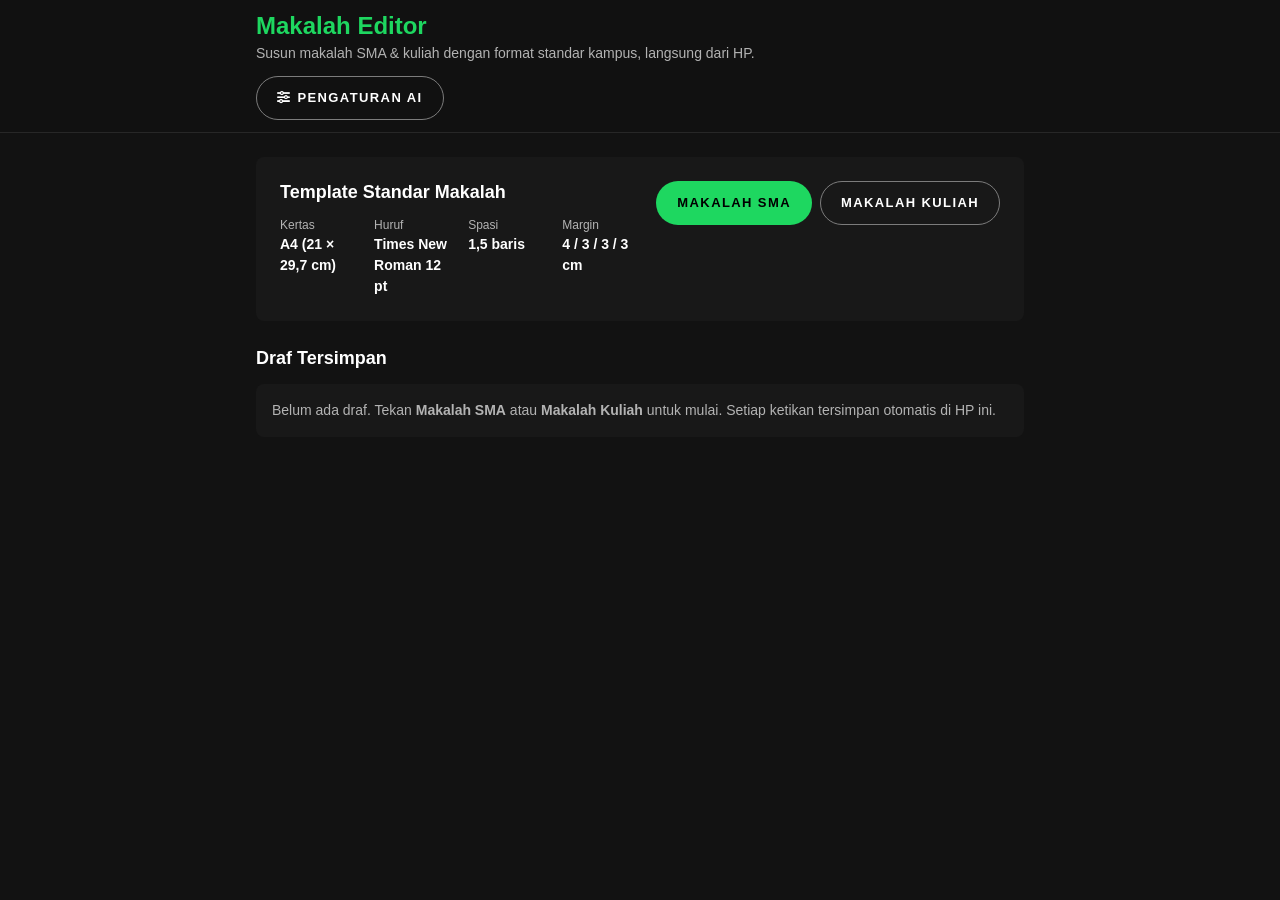
<file: index.html>
<!DOCTYPE html>
<html lang="id">
<head>
<meta charset="utf-8">
<meta name="viewport" content="width=device-width, initial-scale=1, viewport-fit=cover">
<meta name="theme-color" content="#f97316">
<link rel="icon" href="data:,">
<title>Makalah Editor</title>

<link rel="stylesheet" href="https://cdnjs.cloudflare.com/ajax/libs/font-awesome/6.5.2/css/all.min.css" crossorigin="anonymous" referrerpolicy="no-referrer">
<link rel="stylesheet" href="css/app.css">
<link rel="stylesheet" href="css/print.css">
</head>
<body>

<!-- ============================ DASHBOARD ============================ -->
<section id="viewDash">
  <header class="appbar">
    <div class="wrap wrap-dash appbar-inner">
      <p class="app-title">Makalah Editor</p>
      <p class="app-sub">Susun makalah SMA &amp; kuliah dengan format standar kampus, langsung dari HP.</p>
    </div>
  </header>

  <main class="wrap wrap-dash dash-main">
    <section class="card card-lg">
      <div class="specs-row">
        <div class="specs-text">
          <h2 class="card-title">Template Standar Makalah</h2>
          <dl class="specs-grid">
            <div><dt>Kertas</dt><dd>A4 (21 &times; 29,7 cm)</dd></div>
            <div><dt>Huruf</dt><dd>Times New Roman 12 pt</dd></div>
            <div><dt>Spasi</dt><dd>1,5 baris</dd></div>
            <div><dt>Margin</dt><dd>4 / 3 / 3 / 3 cm</dd></div>
          </dl>
        </div>
        <div class="specs-actions">
          <a href="#/d/new/sma" class="btn-primary shrink-0">Makalah SMA</a>
          <a href="#/d/new/kampus" class="btn-ghost shrink-0">Makalah Kuliah</a>
        </div>
      </div>
    </section>

    <section>
      <h2 class="section-head">
        <span>Draf Tersimpan</span>
        <span id="draftCount" class="section-count"></span>
      </h2>
      <ul id="draftList" class="draft-list"></ul>
      <p id="draftEmpty" class="is-hidden card empty-note">
        Belum ada draf. Tekan <strong>Makalah SMA</strong> atau <strong>Makalah Kuliah</strong> untuk mulai. Setiap ketikan tersimpan otomatis di HP ini.
      </p>
    </section>
  </main>
</section>

<!-- ============================== EDITOR ============================= -->
<section id="viewEditor" class="is-hidden">
  <header class="appbar">
    <div class="wrap wrap-editor editor-appbar-inner">
      <a href="#/" class="btn-ghost editor-back" title="Beranda"><i class="fa-solid fa-arrow-left" aria-hidden="true"></i><span class="btn-label"> Beranda</span></a>
      <div class="editor-meta">
        <p id="docTitle" class="editor-title"></p>
        <p id="saveStatus" class="editor-status" role="status" aria-live="polite"></p>
      </div>
      <div class="editor-actions">
        <button type="button" id="btnDocx" class="btn-ghost editor-print" title="Unduh DOCX"><i class="fa-solid fa-file-word" aria-hidden="true"></i><span class="btn-label"> DOCX</span></button>
        <button type="button" id="btnPrint" class="btn-primary editor-print" title="Unduh PDF"><i class="fa-solid fa-file-pdf" aria-hidden="true"></i><span class="btn-label"> PDF</span></button>
      </div>
      <label for="tplPick" class="sr-only">Template</label>
      <select id="tplPick" class="tpl-pick" title="Ganti template dokumen">
        <option value="sma">Template SMA</option>
        <option value="kampus">Template Kuliah</option>
      </select>
    </div>
  </header>

  <div id="tabs" class="tabbar">
    <div class="wrap wrap-editor tabbar-inner" role="tablist" aria-label="Tampilan editor">
      <button type="button" role="tab" id="tabForm" aria-selected="true" aria-controls="paneForm" class="tab">Form Input</button>
      <button type="button" role="tab" id="tabPaper" aria-selected="false" aria-controls="panePaper" class="tab">Pratinjau PDF</button>
    </div>
  </div>

  <main class="wrap wrap-editor editor-main">
    <div id="paneForm" role="tabpanel" aria-labelledby="tabForm" class="form-pane">
      <div id="checklist" class="card checklist"></div>
      <div id="form"></div>
      <p class="form-note">
        Draf disimpan di penyimpanan lokal browser ini. Menghapus data situs akan menghapus draf.
      </p>
    </div>

    <div id="panePaper" role="tabpanel" aria-labelledby="tabPaper" class="paper-pane is-offpane" aria-hidden="true">
      <div class="zoombar">
        <label for="zoom" class="zoom-label">Zoom</label>
        <input type="range" id="zoom" min="0.3" max="1.6" step="0.02" value="0.5">
        <button type="button" id="btnFit" class="btn-ghost btn-fit">Pas layar</button>
        <span id="paperStatus" class="paper-status" role="status" aria-live="polite"></span>
      </div>
      <div id="paperWrap" class="paper-bg">
        <div id="sheets" class="sheets"></div>
      </div>
    </div>
  </main>
</section>

<div id="toast" class="toast is-hidden" role="status" aria-live="polite"></div>

<script src="js/store.js"></script>
<script src="js/doc.js"></script>
<script src="js/pager.js"></script>
<script src="js/app.js"></script>
<script src="js/ai.js"></script>
</body>
</html>
</file>
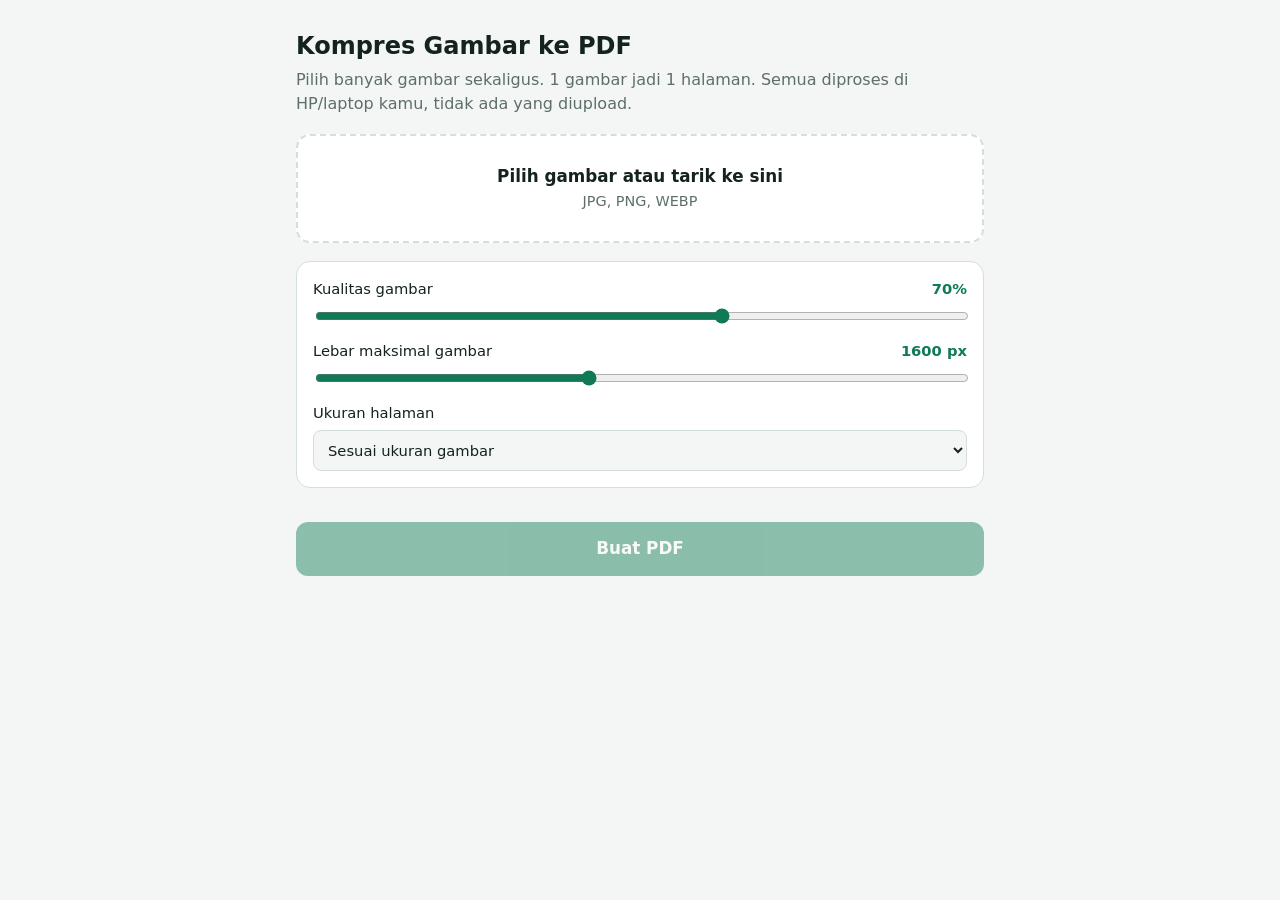
<file: imgtopdf.html>
<!DOCTYPE html>
<html lang="id">
<head>
<meta charset="UTF-8">
<meta name="viewport" content="width=device-width, initial-scale=1">
<title>Kompres Gambar ke PDF</title>
<style>
:root{--bg:#f3f6f4;--card:#fff;--ink:#14231c;--mute:#5d6f66;--line:#d5dfd9;--acc:#0f7a55;--acc-ink:#fff;--warn:#b3261e}
@media (prefers-color-scheme:dark){:root{--bg:#0f1714;--card:#17221d;--ink:#e6f0ea;--mute:#93a69b;--line:#2a3a32;--acc:#3ccf9a;--acc-ink:#04140d;--warn:#ff8a80}}
*{box-sizing:border-box}
body{margin:0;background:var(--bg);color:var(--ink);font:16px/1.5 system-ui,-apple-system,"Segoe UI",Roboto,sans-serif}
main{max-width:720px;margin:0 auto;padding:20px 16px 60px}
h1{font-size:1.5rem;margin:8px 0 4px}
p.sub{margin:0 0 18px;color:var(--mute)}
.drop{display:block;border:2px dashed var(--line);border-radius:14px;padding:28px 16px;text-align:center;background:var(--card);cursor:pointer}
.drop.over{border-color:var(--acc)}
.drop b{display:block;font-size:1.05rem}
.drop span{color:var(--mute);font-size:.9rem}
input[type=file]{display:none}
.opts{display:grid;gap:14px;margin:18px 0;background:var(--card);border:1px solid var(--line);border-radius:14px;padding:16px}
.opts label{display:grid;gap:6px;font-size:.92rem}
.row{display:flex;justify-content:space-between;gap:10px}
.row output{color:var(--acc);font-weight:600}
input[type=range]{width:100%;accent-color:var(--acc)}
select{padding:10px;border-radius:8px;border:1px solid var(--line);background:var(--bg);color:var(--ink);font:inherit}
#list{display:grid;gap:8px;margin:0;padding:0;list-style:none}
#list li{display:flex;align-items:center;gap:10px;background:var(--card);border:1px solid var(--line);border-radius:12px;padding:8px}
#list img{width:52px;height:52px;object-fit:cover;border-radius:8px;flex:none}
.meta{flex:1;min-width:0}
.meta div{white-space:nowrap;overflow:hidden;text-overflow:ellipsis;font-size:.92rem}
.meta small{color:var(--mute)}
.btns{display:flex;gap:4px}
button{font:inherit;cursor:pointer}
.ic{width:36px;height:36px;border-radius:8px;border:1px solid var(--line);background:var(--bg);color:var(--ink)}
.ic:disabled{opacity:.35;cursor:default}
.ic:focus-visible,button:focus-visible,select:focus-visible,.drop:focus-within{outline:3px solid var(--acc);outline-offset:2px}
.go{width:100%;margin-top:16px;padding:14px;border:0;border-radius:12px;background:var(--acc);color:var(--acc-ink);font-weight:700;font-size:1.05rem}
.go:disabled{opacity:.45;cursor:default}
.ghost{background:none;border:0;color:var(--mute);text-decoration:underline;padding:6px 0}
#msg{margin-top:14px;font-size:.95rem}
#msg.err{color:var(--warn)}
#msg a{color:var(--acc);font-weight:600}
.bar{height:6px;background:var(--line);border-radius:3px;overflow:hidden;margin-top:10px;display:none}
.bar i{display:block;height:100%;width:0;background:var(--acc);transition:width .15s}
</style>
</head>
<body>
<main>
  <h1>Kompres Gambar ke PDF</h1>
  <p class="sub">Pilih banyak gambar sekaligus. 1 gambar jadi 1 halaman. Semua diproses di HP/laptop kamu, tidak ada yang diupload.</p>

  <label class="drop" id="drop">
    <b>Pilih gambar atau tarik ke sini</b>
    <span>JPG, PNG, WEBP</span>
    <input type="file" id="file" accept="image/*" multiple>
  </label>

  <div class="opts">
    <label>
      <span class="row"><span>Kualitas gambar</span><output id="qo">70%</output></span>
      <input type="range" id="q" min="20" max="100" value="70">
    </label>
    <label>
      <span class="row"><span>Lebar maksimal gambar</span><output id="wo">1600 px</output></span>
      <input type="range" id="w" min="600" max="3000" step="100" value="1600">
    </label>
    <label>Ukuran halaman
      <select id="size">
        <option value="fit">Sesuai ukuran gambar</option>
        <option value="a4">A4 (gambar dipas di tengah)</option>
      </select>
    </label>
  </div>

  <ul id="list"></ul>
  <button class="ghost" id="clear" hidden>Hapus semua</button>

  <button class="go" id="go" disabled>Buat PDF</button>
  <div class="bar" id="bar"><i></i></div>
  <div id="msg" role="status"></div>
</main>

<script>
(function(){
  var files=[]; // {file,url,name}
  var $=function(i){return document.getElementById(i)};
  var list=$('list'),go=$('go'),msg=$('msg'),bar=$('bar');

  function fmt(b){return b>1048576?(b/1048576).toFixed(2)+' MB':Math.round(b/1024)+' KB'}

  $('q').oninput=function(){$('qo').textContent=this.value+'%'};
  $('w').oninput=function(){$('wo').textContent=this.value+' px'};

  function add(fl){
    for(var i=0;i<fl.length;i++){
      var f=fl[i];
      if(!/^image\//.test(f.type))continue;
      files.push({file:f,url:URL.createObjectURL(f)});
    }
    render();
  }
  $('file').onchange=function(){add(this.files);this.value=''};
  var drop=$('drop');
  ['dragover','dragenter'].forEach(function(e){drop.addEventListener(e,function(ev){ev.preventDefault();drop.classList.add('over')})});
  ['dragleave','drop'].forEach(function(e){drop.addEventListener(e,function(ev){ev.preventDefault();drop.classList.remove('over')})});
  drop.addEventListener('drop',function(ev){add(ev.dataTransfer.files)});

  function render(){
    list.innerHTML='';
    files.forEach(function(it,i){
      var li=document.createElement('li');
      li.innerHTML='<img alt=""><div class="meta"><div></div><small></small></div><div class="btns"></div>';
      li.querySelector('img').src=it.url;
      li.querySelector('.meta div').textContent=(i+1)+'. '+it.file.name;
      li.querySelector('small').textContent=fmt(it.file.size);
      var b=li.querySelector('.btns');
      [['↑','Naikkan',-1],['↓','Turunkan',1],['✕','Hapus',0]].forEach(function(x){
        var btn=document.createElement('button');
        btn.className='ic';btn.textContent=x[0];btn.title=x[1];btn.setAttribute('aria-label',x[1]+' '+it.file.name);
        if(x[2]===-1&&i===0)btn.disabled=true;
        if(x[2]===1&&i===files.length-1)btn.disabled=true;
        btn.onclick=function(){
          if(x[2]===0){URL.revokeObjectURL(it.url);files.splice(i,1)}
          else{var j=i+x[2],t=files[i];files[i]=files[j];files[j]=t}
          render();
        };
        b.appendChild(btn);
      });
      list.appendChild(li);
    });
    go.disabled=!files.length;
    go.textContent=files.length?'Buat PDF ('+files.length+' halaman)':'Buat PDF';
    $('clear').hidden=!files.length;
  }
  $('clear').onclick=function(){files.forEach(function(f){URL.revokeObjectURL(f.url)});files=[];render();msg.textContent=''};

  function loadImg(url){
    return new Promise(function(res,rej){
      var im=new Image();
      im.onload=function(){res(im)};
      im.onerror=function(){rej(new Error('Gagal membaca gambar'))};
      im.src=url;
    });
  }

  // gambar -> JPEG (putih di belakang untuk PNG transparan)
  function toJpeg(im,maxW,q){
    var w=im.naturalWidth,h=im.naturalHeight;
    if(w>maxW){h=Math.round(h*maxW/w);w=maxW}
    var c=document.createElement('canvas');c.width=w;c.height=h;
    var x=c.getContext('2d');
    x.fillStyle='#fff';x.fillRect(0,0,w,h);
    x.drawImage(im,0,0,w,h);
    return new Promise(function(res,rej){
      c.toBlob(function(b){
        if(!b)return rej(new Error('Gagal kompres gambar'));
        b.arrayBuffer().then(function(buf){res({data:new Uint8Array(buf),w:w,h:h})});
      },'image/jpeg',q);
    });
  }

  // Bangun PDF manual (JPEG disimpan langsung sebagai DCTDecode)
  function buildPdf(imgs,mode){
    var enc=new TextEncoder(),parts=[],offsets=[],pos=0;
    function push(d){var u=typeof d==='string'?enc.encode(d):d;parts.push(u);pos+=u.length}
    function obj(n,fn){offsets[n]=pos;push(n+' 0 obj\n');fn();push('\nendobj\n')}
    var n=imgs.length,total=2+n*3;
    push('%PDF-1.4\n%\xE2\xE3\xCF\xD3\n');
    obj(1,function(){push('<< /Type /Catalog /Pages 2 0 R >>')});
    var kids=[];for(var i=0;i<n;i++)kids.push((3+i*3)+' 0 R');
    obj(2,function(){push('<< /Type /Pages /Kids ['+kids.join(' ')+'] /Count '+n+' >>')});
    imgs.forEach(function(im,i){
      var p=3+i*3,c=p+1,x=p+2,pw,ph,dw,dh,ox,oy;
      if(mode==='a4'){
        pw=595.28;ph=841.89;var m=24,s=Math.min((pw-2*m)/im.w,(ph-2*m)/im.h);
        dw=im.w*s;dh=im.h*s;ox=(pw-dw)/2;oy=(ph-dh)/2;
      }else{
        pw=im.w*0.75;ph=im.h*0.75;dw=pw;dh=ph;ox=0;oy=0;
      }
      var cs='q '+dw.toFixed(2)+' 0 0 '+dh.toFixed(2)+' '+ox.toFixed(2)+' '+oy.toFixed(2)+' cm /Im Do Q';
      obj(p,function(){push('<< /Type /Page /Parent 2 0 R /MediaBox [0 0 '+pw.toFixed(2)+' '+ph.toFixed(2)+'] /Resources << /XObject << /Im '+x+' 0 R >> >> /Contents '+c+' 0 R >>')});
      obj(c,function(){push('<< /Length '+cs.length+' >>\nstream\n'+cs+'\nendstream')});
      obj(x,function(){
        push('<< /Type /XObject /Subtype /Image /Width '+im.w+' /Height '+im.h+' /ColorSpace /DeviceRGB /BitsPerComponent 8 /Filter /DCTDecode /Length '+im.data.length+' >>\nstream\n');
        push(im.data);push('\nendstream');
      });
    });
    var xr=pos,s='xref\n0 '+(total+1)+'\n0000000000 65535 f \n';
    for(var k=1;k<=total;k++)s+=('0000000000'+offsets[k]).slice(-10)+' 00000 n \n';
    push(s+'trailer\n<< /Size '+(total+1)+' /Root 1 0 R >>\nstartxref\n'+xr+'\n%%EOF');
    return new Blob(parts,{type:'application/pdf'});
  }

  go.onclick=async function(){
    if(!files.length)return;
    go.disabled=true;msg.className='';msg.textContent='Memproses...';
    bar.style.display='block';bar.firstElementChild.style.width='0';
    var q=$('q').value/100,maxW=+$('w').value,mode=$('size').value,imgs=[],orig=0;
    try{
      for(var i=0;i<files.length;i++){
        var im=await loadImg(files[i].url);
        imgs.push(await toJpeg(im,maxW,q));
        orig+=files[i].file.size;
        bar.firstElementChild.style.width=Math.round((i+1)/files.length*100)+'%';
        await new Promise(function(r){setTimeout(r,0)});
      }
      var blob=buildPdf(imgs,mode),url=URL.createObjectURL(blob);
      var name='gambar-'+new Date().toISOString().slice(0,10)+'.pdf';
      var a=document.createElement('a');a.href=url;a.download=name;
      msg.innerHTML='';
      msg.append('Selesai! Total gambar '+fmt(orig)+' → PDF '+fmt(blob.size)+'. ');
      a.textContent='Download '+name;msg.appendChild(a);
      a.click();
    }catch(e){
      msg.className='err';msg.textContent='Gagal: '+e.message+'. Coba turunkan lebar maksimal atau kurangi jumlah gambar.';
    }
    go.disabled=false;
    setTimeout(function(){bar.style.display='none'},600);
  };
})();
</script>
</body>
</html>
</file>
<file: css/app.css>
/* app.css: chrome aplikasi, gaya Spotify (DESIGN-spotify.md).
   Gelap imersif, aksen hijau #1ed760, tombol pill uppercase, kartu 8px.
   Kertas pratinjau tetap putih supaya akurat; print.css tidak disentuh. */

:root {
  --bg: #121212;
  --surface: #181818;
  --surface-2: #1f1f1f;
  --surface-3: #252525;
  --text: #ffffff;
  --text-muted: #b3b3b3;
  --text-faint: #7c7c7c;
  --border: #272727;
  --border-strong: #4d4d4d;

  --primary: #1ed760;
  --primary-strong: #1db954;
  --primary-soft: rgba(30, 215, 96, .14);
  --on-primary: #000000;

  --success: #1ed760;  --success-soft: rgba(30, 215, 96, .14);
  --warning: #ffa42b;  --warning-soft: rgba(255, 164, 43, .14);
  --danger: #f3727f;   --danger-soft: rgba(243, 114, 127, .14);
  --info: #539df5;     --info-soft: rgba(83, 157, 245, .14);

  --sp-1: 4px; --sp-2: 8px; --sp-3: 12px; --sp-4: 16px;
  --sp-5: 24px; --sp-6: 32px; --sp-7: 48px;

  --radius-sm: 6px; --radius-md: 8px; --radius-lg: 12px;
  --shadow-sm: none;
  --shadow-md: rgba(0, 0, 0, .3) 0 8px 8px;
  --shadow-lg: rgba(0, 0, 0, .5) 0 8px 24px;

  --glow-focus: 0 0 0 2px #ffffff;
  --glow-cta: none;
  --glow-cta-hover: none;

  --dur: 160ms;
  --ease: cubic-bezier(.3, .7, .4, 1);
  --font: "SpotifyMixUI", "Circular", "CircularSp-Arab", "Helvetica Neue", helvetica, arial, "Hiragino Sans", "Hiragino Kaku Gothic ProN", sans-serif;

  /* dipakai print.css & pratinjau */
  --paper: #ffffff;
  --desk: #0b0b0b;
  --appbar-h: 58px;
}

html { -webkit-text-size-adjust: 100%; -webkit-tap-highlight-color: transparent; color-scheme: dark; }
html, body { overflow-x: clip; }

/* border-box hanya untuk chrome aplikasi (BUKAN lembar kertas) */
#viewDash, #viewDash *, .appbar, .appbar *, .tabbar, .tabbar *,
.zoombar, .zoombar *, #form, #form *, #checklist, #checklist *,
.toast, input, textarea, select, button { box-sizing: border-box; }

a, button, summary, select, input, textarea, label { touch-action: manipulation; }

body {
  margin: 0;
  background: var(--bg);
  color: var(--text);
  font-family: var(--font);
  font-size: 15px;
  line-height: 1.5;
  -webkit-font-smoothing: antialiased;
}

.is-hidden { display: none !important; }

/* Pane tersembunyi tetap harus terukur untuk pagination */
.is-offpane { position: absolute !important; left: -20000px; top: 0; width: calc(100vw - 24px); max-width: 1152px; visibility: hidden; pointer-events: none; }

:focus-visible { outline: none; box-shadow: var(--glow-focus); }

/* ---------- layout ---------- */
.wrap { margin-inline: auto; }
.wrap-dash   { width: min(768px,  calc(100% - 32px - env(safe-area-inset-left, 0px) - env(safe-area-inset-right, 0px))); }
.wrap-editor { width: min(1152px, calc(100% - 24px - env(safe-area-inset-left, 0px) - env(safe-area-inset-right, 0px))); }

/* ---------- appbar ---------- */
.appbar {
  position: sticky; top: 0; z-index: 50;
  padding-top: env(safe-area-inset-top, 0px);
  background: rgba(18, 18, 18, .92);
  -webkit-backdrop-filter: blur(14px); backdrop-filter: blur(14px);
  border-bottom: 1px solid var(--border);
}
.appbar-inner { padding-block: var(--sp-3); }
.app-title { margin: 0; font-size: 24px; font-weight: 700; line-height: 1.2; color: var(--primary); }
.app-sub { margin: 2px 0 0; font-size: 14px; color: var(--text-muted); overflow-wrap: anywhere; }

/* ---------- dashboard ---------- */
.dash-main { display: flex; flex-direction: column; gap: var(--sp-5); padding-block: var(--sp-5) calc(var(--sp-7) + env(safe-area-inset-bottom, 0px)); }

.card { background: var(--surface); border-radius: var(--radius-md); box-shadow: var(--shadow-sm); }
.card-lg { padding: var(--sp-4); }
.card-title { margin: 0; font-size: 18px; font-weight: 700; line-height: 1.3; }

.specs-row { display: flex; flex-wrap: wrap; align-items: flex-start; justify-content: space-between; gap: var(--sp-4); }
.specs-text { min-width: 0; flex: 1 1 220px; }
.specs-grid { display: grid; grid-template-columns: repeat(2, minmax(0, 1fr)); gap: 8px var(--sp-4); margin: var(--sp-3) 0 0; font-size: 14px; }
.specs-grid dt { color: var(--text-muted); font-size: 12px; }
.specs-grid dd { margin: 0; font-weight: 700; }
@media (min-width: 640px) { .specs-grid { grid-template-columns: repeat(4, minmax(0, 1fr)); } .card-lg { padding: var(--sp-5); } }

.specs-actions { display: flex; flex-direction: column; gap: var(--sp-2); flex: none; width: 100%; }
.specs-actions > * { width: 100%; }
@media (min-width: 640px) { .specs-actions { flex-direction: row; width: auto; } .specs-actions > * { width: auto; } }

.section-head { display: flex; align-items: baseline; justify-content: space-between; gap: var(--sp-2); margin: 0 0 var(--sp-3); font-size: 18px; font-weight: 700; }
.section-count { font-size: 12px; font-weight: 400; color: var(--text-muted); }

.draft-list { list-style: none; margin: 0; padding: 0; display: flex; flex-direction: column; gap: var(--sp-2); }
.empty-note { margin: 0; padding: var(--sp-4); font-size: 14px; color: var(--text-muted); }

.draft { display: flex; align-items: center; gap: var(--sp-3); padding: var(--sp-3) var(--sp-4); transition: background var(--dur) var(--ease); }
.draft-main { min-width: 0; flex: 1 1 auto; text-decoration: none; color: inherit; }
.draft-main strong { display: block; font-size: 16px; font-weight: 700; overflow-wrap: anywhere; }
.draft-main span { display: block; font-size: 12px; color: var(--text-muted); margin-top: 2px; overflow-wrap: anywhere; }
@media (hover: hover) { .draft:hover { background: var(--surface-3); } }

.badge { display: inline-flex; align-items: center; padding: 2px 8px; border-radius: 999px; background: var(--primary-soft); color: var(--primary); font-size: 10.5px; font-weight: 700; vertical-align: middle; }

/* ---------- tombol: pill, uppercase, letter-spacing ---------- */
.btn-primary, .btn-ghost, .btn-danger, .btn-mini {
  display: inline-flex; align-items: center; justify-content: center; gap: 6px;
  min-height: 44px; padding: 10px 20px;
  border-radius: 9999px;
  font: inherit; font-size: 13px; font-weight: 700; line-height: 1.1;
  text-transform: uppercase; letter-spacing: 1.4px;
  text-decoration: none; white-space: nowrap; cursor: pointer;
  border: 1px solid transparent;
  transition: background var(--dur) var(--ease), transform var(--dur) var(--ease), border-color var(--dur) var(--ease);
}
.btn-primary:active, .btn-ghost:active, .btn-danger:active, .btn-mini:active { transform: scale(.96); }

.btn-primary { background: var(--primary); color: var(--on-primary); }
.btn-ghost   { background: transparent; color: var(--text); border-color: var(--text-faint); }
.btn-danger  { background: transparent; color: var(--danger); border-color: color-mix(in srgb, var(--danger) 50%, transparent); }
.btn-mini    { min-height: 44px; padding: 8px 16px; font-size: 12px; letter-spacing: 1px; background: var(--surface-2); color: var(--text); }
.btn-mini:disabled { opacity: .4; cursor: not-allowed; }
@media (hover: hover) {
  .btn-primary:hover { background: #3be477; transform: scale(1.03); }
  .btn-ghost:hover { border-color: var(--text); transform: scale(1.03); }
  .btn-danger:hover { background: var(--danger-soft); }
  .btn-mini:hover { background: var(--surface-3); }
}

/* tombol ikon bulat (naik / turun / hapus) */
.icon-btn { flex: none; width: 44px; min-width: 44px; padding: 0; border-radius: 50%; letter-spacing: 0; font-size: 16px; }

/* ---------- editor appbar ---------- */
.editor-appbar-inner { display: flex; align-items: center; flex-wrap: wrap; gap: var(--sp-2) var(--sp-3); padding-block: var(--sp-2); }
.editor-back  { order: 1; }
.editor-meta  { order: 2; min-width: 0; flex: 1 1 0; }
.editor-print { order: 3; }
.tpl-pick     { order: 4; flex: 1 1 100%; width: 100%; }
.editor-title { margin: 0; font-size: 15px; font-weight: 700; line-height: 1.2; white-space: nowrap; overflow: hidden; text-overflow: ellipsis; }
.editor-status { margin: 2px 0 0; font-size: 12px; color: var(--text-muted); white-space: nowrap; overflow: hidden; text-overflow: ellipsis; }

#viewEditor .appbar { position: static; }
@media (min-width: 641px) {
  #viewEditor .appbar { position: sticky; }
  .editor-appbar-inner { flex-wrap: nowrap; min-height: var(--appbar-h); }
  .tpl-pick { order: 3; flex: none; width: auto; }
  .editor-print { order: 4; }
}

/* ---------- tabbar ---------- */
.tabbar {
  position: sticky; top: 0; z-index: 40;
  padding-top: env(safe-area-inset-top, 0px);
  background: rgba(18, 18, 18, .94);
  -webkit-backdrop-filter: blur(14px); backdrop-filter: blur(14px);
  border-bottom: 1px solid var(--border);
}
@media (min-width: 641px) { .tabbar { top: var(--appbar-h); padding-top: 0; } }
.tabbar-inner { display: flex; gap: var(--sp-2); padding-block: var(--sp-2); }
.tab {
  flex: 1 1 0; min-height: 44px; padding: 0 var(--sp-4);
  border-radius: 9999px; border: 0; cursor: pointer;
  font: inherit; font-size: 13px; font-weight: 700; text-transform: uppercase; letter-spacing: 1.2px;
  background: var(--surface-2); color: var(--text-muted);
  transition: background var(--dur) var(--ease), color var(--dur) var(--ease);
}
@media (min-width: 641px) { .tab { flex: none; } }
@media (hover: hover) { .tab:hover { color: var(--text); background: var(--surface-3); } }
.tab[aria-selected="true"] { background: var(--primary); color: var(--on-primary); }

/* ---------- editor grid ---------- */
.editor-main { display: grid; gap: var(--sp-5); padding-block: var(--sp-4) calc(var(--sp-6) + env(safe-area-inset-bottom, 0px)); }
@media (min-width: 1024px) { .editor-main { grid-template-columns: minmax(22rem, 26rem) 1fr; align-items: start; } }

.form-pane { min-width: 0; display: flex; flex-direction: column; gap: var(--sp-3); }
#form { display: flex; flex-direction: column; gap: var(--sp-2); }
.form-note { margin: 0; padding: 0 var(--sp-1) var(--sp-2); font-size: 12px; color: var(--text-faint); }
.paper-pane { min-width: 0; }

/* ---------- accordion ---------- */
details.sec { background: var(--surface); border-radius: var(--radius-md); overflow: hidden; }
details.sec > summary {
  min-height: 56px; display: flex; align-items: center; gap: var(--sp-3);
  padding: var(--sp-2) var(--sp-4); cursor: pointer; list-style: none;
  font-size: 16px; font-weight: 700;
}
details.sec > summary::-webkit-details-marker { display: none; }
details.sec > summary::before {
  content: ""; width: 8px; height: 8px; flex: none;
  border-right: 2px solid var(--text-muted); border-bottom: 2px solid var(--text-muted);
  transform: rotate(-45deg); transition: transform var(--dur) var(--ease);
}
details.sec[open] > summary::before { transform: rotate(45deg); }
details.sec > summary:focus-visible { box-shadow: inset 0 0 0 2px #fff; }
details.sec > .sec-body { padding: var(--sp-3) var(--sp-4) var(--sp-4); border-top: 1px solid var(--border); }
details.sec .sec-meta { margin-left: auto; font-size: 11.5px; font-weight: 400; color: var(--text-faint); text-align: right; max-width: 45%; }

/* ---------- form (inilah perbaikan kolom: border-box + min-width:0) ---------- */
.field { margin-bottom: var(--sp-4); min-width: 0; }
.field > label, .field > .field-label { display: block; font-size: 13px; font-weight: 700; color: var(--text); margin-bottom: var(--sp-2); }
.field .hint { display: block; font-size: 12px; color: var(--text-muted); margin-top: var(--sp-1); }

input[type="text"], input[type="date"], input[type="password"], input[type="url"], textarea, select {
  display: block; width: 100%; max-width: 100%; min-width: 0; min-height: 46px;
  padding: 11px 16px;
  border: 0; border-radius: 500px;
  background: var(--surface-2); color: var(--text);
  box-shadow: inset 0 0 0 1px var(--border-strong);
  font: inherit; font-size: 16px; /* cegah auto-zoom iOS */
  -webkit-appearance: none; appearance: none;
  transition: box-shadow var(--dur) var(--ease), background var(--dur) var(--ease);
}
textarea { min-height: 96px; line-height: 1.55; resize: vertical; border-radius: var(--radius-md); }
select {
  padding-right: 40px;
  background-image: linear-gradient(45deg, transparent 50%, #b3b3b3 50%), linear-gradient(135deg, #b3b3b3 50%, transparent 50%);
  background-position: calc(100% - 20px) 50%, calc(100% - 15px) 50%;
  background-size: 5px 5px, 5px 5px; background-repeat: no-repeat;
}
input::placeholder, textarea::placeholder { color: var(--text-faint); }
input[type="text"]:focus-visible, input[type="date"]:focus-visible, input[type="password"]:focus-visible,
input[type="url"]:focus-visible, textarea:focus-visible, select:focus-visible {
  outline: none; background: var(--surface-3); box-shadow: inset 0 0 0 2px #ffffff;
}
input[type="file"] { width: 100%; max-width: 100%; min-height: 44px; padding: 6px 0; font-size: 13px; color: var(--text-muted); }
input[type="range"] { min-height: 44px; accent-color: var(--primary); }

.row-item { background: var(--surface-2); border-radius: var(--radius-md); padding: var(--sp-3); margin-bottom: var(--sp-2); min-width: 0; }
.row-head { display: flex; align-items: center; gap: 6px; margin-bottom: var(--sp-2); }
.row-head .row-no { font-size: 12px; font-weight: 700; color: var(--text-muted); font-variant-numeric: tabular-nums; margin-right: auto; }

.item-row { display: flex; gap: 6px; align-items: flex-start; margin-bottom: 6px; min-width: 0; }
.item-row input, .item-row textarea { flex: 1 1 auto; min-width: 0; width: auto; }
.row-item input, .row-item textarea { background: var(--surface); }

.check { display: flex; align-items: center; gap: var(--sp-3); min-height: 44px; }
.check input { width: 22px; height: 22px; accent-color: var(--primary); }

.tokens { display: flex; flex-wrap: wrap; gap: 6px; margin-top: 6px; }
.token {
  min-height: 40px; padding: 6px 14px; border: 0; border-radius: 9999px;
  background: var(--surface-3); color: var(--text-muted);
  font-size: 12px; font-family: ui-monospace, SFMono-Regular, Menlo, monospace; cursor: pointer;
}
@media (hover: hover) { .token:hover { background: var(--primary-soft); color: var(--primary); } }

.logo-preview { display: block; height: 72px; width: 72px; margin-bottom: var(--sp-2); border-radius: var(--radius-sm); background: var(--surface-3); object-fit: contain; padding: 4px; }
.logo-row { display: flex; align-items: center; gap: var(--sp-2); flex-wrap: wrap; }

/* ---------- checklist ---------- */
.checklist { padding: var(--sp-4); font-size: 14px; }
.checklist-title { margin: 0; font-weight: 700; }
.checklist ul { list-style: none; padding: 0; margin: var(--sp-2) 0 0; }
.checklist li + li { margin-top: var(--sp-1); }
.checklist button {
  text-align: left; width: 100%; min-height: 44px; display: flex; align-items: center; gap: var(--sp-3);
  background: none; border: 0; border-radius: var(--radius-sm); padding: var(--sp-1) 6px;
  font: inherit; font-size: 14px; color: var(--text); cursor: pointer;
}
@media (hover: hover) { .checklist button:hover { background: var(--surface-2); } }
.mark { width: 20px; height: 20px; flex: none; display: inline-flex; align-items: center; justify-content: center; border-radius: 50%; font-size: 11px; font-weight: 700; }
.mark.no  { background: var(--danger-soft);  color: var(--danger); }
.mark.yes { background: var(--primary); color: #000; }

/* ---------- pratinjau kertas ---------- */
.zoombar { display: flex; align-items: center; gap: var(--sp-3); margin-bottom: var(--sp-2); flex-wrap: wrap; }
.zoom-label { font-size: 12px; font-weight: 700; color: var(--text-muted); }
#zoom { flex: 1 1 8rem; width: auto; min-width: 0; min-height: 0; height: 28px; accent-color: var(--primary); }
.btn-fit { min-height: 40px; padding: 6px 16px; font-size: 12px; }
.paper-status { margin-left: auto; font-size: 12px; color: var(--text-muted); }
@media (max-width: 640px) { .paper-status { margin-left: 0; flex: 1 1 100%; } }

.paper-bg {
  background: var(--desk); border-radius: var(--radius-md); padding: var(--sp-3);
  overflow-x: auto; -webkit-overflow-scrolling: touch; overscroll-behavior-x: contain;
  touch-action: pan-x pan-y pinch-zoom;
}

/* ---------- toast ---------- */
.toast {
  position: fixed; left: var(--sp-3); right: var(--sp-3);
  bottom: calc(var(--sp-3) + env(safe-area-inset-bottom, 0px)); z-index: 60;
  margin-inline: auto; max-width: 24rem; padding: var(--sp-3) var(--sp-4);
  border-radius: 9999px; background: #ffffff; color: #000000;
  font-size: 14px; font-weight: 700; text-align: center; box-shadow: var(--shadow-lg);
}

.sr-only { position: absolute; width: 1px; height: 1px; padding: 0; margin: -1px; overflow: hidden; clip: rect(0, 0, 0, 0); white-space: nowrap; border: 0; }

@media (prefers-reduced-motion: reduce) {
  *, *::before, *::after { animation-duration: .001ms !important; animation-iteration-count: 1 !important; transition-duration: .001ms !important; scroll-behavior: auto !important; }
}

/* ============================================================
   Fitur AI: tombol pengaturan, dialog, pratinjau hasil.
   Memakai token yang sama dengan chrome lain (pill, radius 8px,
   tombol uppercase) supaya tidak terlihat seperti UI asing.
   ============================================================ */

/* Tombol pengaturan di dashboard */
.ai-settings-dash { align-self: flex-start; margin-top: var(--sp-3); }


/* Satu tombol AI utama di header editor. Tidak ada tombol AI per bagian. */
.ai-start-edit { order: 3; }
.ai-settings-edit { order: 5; }
.ai-project-prompt {
  min-height: 150px;
  border-radius: var(--radius-md) !important;
}
.ai-project-hint { margin-bottom: 0; }

/* ---------- overlay + bottom sheet ---------- */
.ai-overlay {
  position: fixed;
  inset: 0;
  z-index: 80;
  display: flex;
  align-items: flex-end;
  justify-content: center;
  background: rgba(0, 0, 0, .62);
  -webkit-backdrop-filter: blur(4px);
  backdrop-filter: blur(4px);
}

.ai-sheet {
  width: min(560px, 100%);
  max-height: 88dvh;
  display: flex;
  flex-direction: column;
  background: var(--surface);
  border-top: 1px solid var(--border);
  border-radius: var(--radius-lg) var(--radius-lg) 0 0;
  box-shadow: var(--shadow-lg);
  padding-bottom: env(safe-area-inset-bottom, 0px);
  animation: aiSheetIn var(--dur) var(--ease);
}
@keyframes aiSheetIn {
  from { opacity: 0; transform: translateY(24px); }
  to   { opacity: 1; transform: translateY(0); }
}

.ai-sheet-head {
  display: flex;
  align-items: center;
  gap: var(--sp-2);
  padding: var(--sp-3) var(--sp-4);
  border-bottom: 1px solid var(--border);
}
.ai-dialog-title {
  margin: 0;
  flex: 1 1 auto;
  min-width: 0;
  font-size: 15px;
  font-weight: 700;
  overflow: hidden;
  text-overflow: ellipsis;
  white-space: nowrap;
}
.ai-close { font-size: 18px; line-height: 1; }

.ai-sheet-body {
  padding: var(--sp-4);
  overflow-y: auto;
  -webkit-overflow-scrolling: touch;
  overscroll-behavior: contain;
}
.ai-sheet-body .field:last-child { margin-bottom: 0; }

.ai-sheet-foot {
  display: flex;
  flex-wrap: wrap;
  gap: var(--sp-2);
  padding: var(--sp-3) var(--sp-4) var(--sp-4);
  background: var(--surface-2);
  border-top: 1px solid var(--border);
}
.ai-sheet-foot > * { flex: 1 1 130px; }
.ai-sheet-foot > .btn-danger { flex: 0 1 auto; }

/* ---------- isi form pengaturan ---------- */
.ai-keyrow { display: flex; gap: var(--sp-2); align-items: stretch; min-width: 0; }
.ai-keyrow input { flex: 1 1 auto; min-width: 0; }
.ai-keyrow .btn-mini { flex: none; }

/* ---------- pratinjau hasil ---------- */
.ai-status { margin: 0; font-size: 14px; color: var(--text-muted); }
.ai-status-err { color: var(--danger); }

.ai-view { padding-bottom: var(--sp-3); margin-bottom: var(--sp-3); border-bottom: 1px solid var(--border); }
.ai-view:last-child { border-bottom: 0; margin-bottom: 0; padding-bottom: 0; }
.ai-view-label { margin: 0 0 var(--sp-1); font-size: 11px; font-weight: 700; text-transform: uppercase; letter-spacing: 1px; color: var(--primary); }
.ai-view-val {
  margin: 0 0 var(--sp-2);
  font-size: 14px;
  line-height: 1.6;
  white-space: pre-wrap;
  overflow-wrap: anywhere;
  max-height: 220px;
  overflow-y: auto;
}
.ai-view-val:last-child { margin-bottom: 0; }
.ai-view-empty { color: var(--text-faint); font-style: italic; }

/* Layar lebar: dialog jadi modal tengah, bukan bottom sheet. */
@media (min-width: 620px) {
  .ai-overlay { align-items: center; padding: var(--sp-3); }
  .ai-sheet { border-radius: var(--radius-lg); border: 1px solid var(--border); }
}

/* HP kecil: tombol dialog jadi satu kolom supaya tidak sempit. */
@media (max-width: 420px) {
  .ai-sheet-foot > * { flex: 1 1 100%; }
  .ai-sheet-foot > .btn-danger { flex: 1 1 100%; }
}

@media print {
  .ai-overlay, .ai-sec-btn, .ai-settings-dash, .ai-settings-edit { display: none !important; }
}

/* Jarak form */
.row-item { display: flex; flex-direction: column; gap: 4px; }
.row-item > .row-head { margin-bottom: 2px; }
.row-item input, .row-item textarea { margin: 0; }
.field { margin-bottom: 12px; }
.field > label, .field > .field-label { margin-bottom: 4px; }
#form { gap: 6px; }
.form-pane { gap: 8px; }


/* ========== FIX toolbar HP (tidak dempet) + logo picker ========== */
.editor-appbar-inner {
  display: grid !important;
  grid-template-columns: auto 1fr auto;
  grid-template-areas:
    "back meta gear"
    "actions actions actions"
    "tpl tpl tpl";
  gap: 8px;
  align-items: center;
  padding: 10px 0;
}
.editor-back { grid-area: back; width: 44px; min-width: 44px; height: 44px; padding: 0; border-radius: 50%; }
.editor-back .btn-label { display: none; }
.editor-meta { grid-area: meta; min-width: 0; }
.editor-meta .editor-title { display: none; } /* hemat ruang di HP; status tetap */
.ai-settings-edit {
  grid-area: gear;
  width: 44px !important; min-width: 44px !important; height: 44px !important;
  padding: 0 !important; border-radius: 50% !important;
  justify-self: end;
}
.editor-actions {
  grid-area: actions;
  display: grid !important;
  grid-template-columns: 1fr 1fr 1fr;
  gap: 8px;
  width: 100%;
  flex: none !important;
}
.editor-actions > * {
  flex: none !important;
  width: 100% !important;
  min-width: 0 !important;
  min-height: 44px;
  padding: 10px 8px !important;
  font-size: 12px !important;
  letter-spacing: 0.6px !important;
  justify-content: center;
}
.editor-actions .btn-label { display: inline; }
.tpl-pick {
  grid-area: tpl;
  width: 100% !important;
  flex: none !important;
  min-height: 44px;
}
.ai-start-edit { order: unset !important; }

@media (min-width: 720px) {
  .editor-appbar-inner {
    display: flex !important;
    flex-wrap: nowrap;
    gap: 10px;
  }
  .editor-back { width: auto; min-width: auto; height: auto; padding: 10px 16px; border-radius: 9999px; }
  .editor-back .btn-label { display: inline; }
  .editor-meta .editor-title { display: block; }
  .editor-actions {
    display: flex !important;
    width: auto;
    grid-template-columns: none;
  }
  .editor-actions > * { width: auto !important; padding: 10px 16px !important; }
  .tpl-pick { width: auto !important; min-width: 11rem; }
  .ai-settings-edit { justify-self: auto; }
}

/* Logo upload terlihat jelas */
.logo-box {
  display: flex;
  flex-direction: column;
  gap: 10px;
  padding: 12px;
  background: var(--surface-2);
  border-radius: var(--radius-md);
}
.logo-preview {
  display: block !important;
  width: 96px;
  height: 96px;
  object-fit: contain;
  background: #fff;
  border-radius: 8px;
  padding: 6px;
  margin: 0;
}
.logo-preview.is-empty { opacity: 0.85; }
.logo-row {
  display: flex;
  flex-wrap: wrap;
  gap: 8px;
  align-items: center;
}
.logo-pick {
  flex: 1 1 auto;
  min-height: 44px;
}
.file-input.sr-only {
  position: absolute !important;
  width: 1px !important;
  height: 1px !important;
  padding: 0 !important;
  margin: -1px !important;
  overflow: hidden !important;
  clip: rect(0,0,0,0) !important;
  border: 0 !important;
}
</file>
<file: css/print.css>
/* print.css: mesin dokumen. Semua satuan dalam cm supaya identik di layar & di cetak. */

:root {
  --m-top: 3cm;
  --m-right: 3cm;
  --m-bottom: 3cm;
  --m-left: 4cm;
  --doc-font: "Times New Roman", Times, "Liberation Serif", serif;
}

@page { size: A4; margin: 0; }

.sheets { transform-origin: 0 0; }

.sheet {
  position: relative;
  box-sizing: border-box;
  width: 21cm;
  height: 29.7cm;
  padding: var(--m-top) var(--m-right) var(--m-bottom) var(--m-left);
  margin: 0 0 14px;
  background: var(--paper);
  overflow: hidden;
  box-shadow: 0 1px 3px rgba(0, 0, 0, .28);
}

.pg-body {
  height: 23.7cm;
  overflow: hidden;
  font-family: var(--doc-font);
  font-size: 12pt;
  line-height: 1.5;
  color: #000;
}
.pg-body > :first-child { margin-top: 0; }

.sheets.building { position: fixed; top: 0; left: -20000px; visibility: hidden; }

.para { margin: 0; text-indent: 1.2cm; text-align: justify; }
.no-indent { text-indent: 0; }
.h-bab { margin: 0; font-weight: 700; text-align: center; text-transform: uppercase; }
.h-bab .line { display: block; }
.h-bab.bab-new { margin-top: 12pt; }
.h-sub { margin: 12pt 0 6pt; font-weight: 700; text-align: left; }
.li { margin: 0; margin-left: 1.5cm; text-indent: -1.5cm; text-align: justify; }
.ref { margin: 0 0 6pt 1.5cm; text-indent: -1.5cm; text-align: justify; }
.empty-slot { margin: 0; color: #666; font-style: italic; }

/* ---------- cover ---------- */
.cover .pg-body {
  display: flex;
  flex-direction: column;
  text-align: center;
}
.cover .pg-body > p {
  margin: 0;
  padding: 0;
  text-indent: 0;
  text-align: center;
}
.cover .c-jenis {
  margin: 0 0 10pt !important;
  font-size: 12pt;
  font-weight: 700;
  text-transform: uppercase;
  letter-spacing: .04em;
}
.cover .c-judul {
  margin: 0 !important;
  font-size: 16pt;
  line-height: 1.35;
  font-weight: 700;
  text-transform: uppercase;
}
.cover .c-sub {
  margin-top: 3pt !important;
  font-style: italic;
}
.cover .c-siswa {
  margin-top: 2pt !important;
  font-weight: 700;
  line-height: 1.25;
}
.cover .c-member-compact {
  font-size: 11pt;
  margin-top: 1pt !important;
}
.cover .c-anggota {
  margin-top: 1pt !important;
  line-height: 1.25;
}
.cover .c-kampus {
  margin-top: 2pt !important;
  font-weight: 700;
}
.cover .campus-dosen-label { margin-top: 3pt !important; }
.cover .campus-dosen { font-weight: 700; }
.cover .campus-oleh { margin-top: 0 !important; font-weight: 700; }
.cover .campus-date { font-weight: 700; }

/* SMA: kelas → sekolah → kota → tahun ajaran menempel di dasar halaman. */
.cover.sma .sma-bottom-start {
  margin-top: auto !important;
  padding-top: 12pt;
}
.cover.sma .cover-tahun {
  margin-top: 2pt !important;
  font-weight: 700;
  text-transform: uppercase;
  letter-spacing: .04em;
}

/* Kuliah: identitas (prodi/fakultas/institusi/kota) menempel di dasar halaman. */
.cover.kampus .campus-bottom-start {
  margin-top: auto !important;
  padding-top: 12pt;
}
.cover.kampus .campus-gap-1 { height: 28pt; }
.cover.kampus .logo { margin: 46pt 0 42pt; }
.cover.kampus .campus-bottom-gap { height: 48pt; }
.cover.kampus .campus-members-4,
.cover.kampus .campus-members-5,
.cover.kampus .campus-members-6,
.cover.kampus .campus-members-7,
.cover.kampus .campus-members-8 { height: 28pt; }

.cover .logo { width: 100%; }
/* SMA: jarak ~30px antara logo dan teks atas/bawah */
.cover.sma .logo {
  margin: 30px 0 30px !important;
}
.cover .logo img {
  display: block;
  margin: 0 auto;
  width: 4.8cm;
  height: 4.8cm;
  object-fit: contain;
}
.cover .logo-sma img { width: 4.8cm; height: 4.8cm; }
.cover .logo-sma.logo-count-5 img,
.cover .logo-sma.logo-count-6 img { width: 4.2cm; height: 4.2cm; }
.cover .logo-sma.logo-count-7 img { width: 3.6cm; height: 3.6cm; }
.cover .logo-kampus img { width: 3.8cm; height: 3.8cm; }

.cover .logo .logo-ph {
  margin: 0 auto;
  width: 4.8cm;
  height: 4.8cm;
  border: 1px dashed #999;
  display: flex;
  align-items: center;
  justify-content: center;
  white-space: pre-line;
  text-align: center;
  font-size: 8pt;
  color: #666;
  letter-spacing: .02em;
}
.cover.kampus .logo .logo-ph {
  width: 3.8cm;
  height: 3.8cm;
}

.cover .gap-1 { height: 7pt; }
.cover .gap-2 { height: 6pt; }
.cover .gap-3 { height: 10pt; }

.cover-arab { font-size: 14pt; line-height: 1.6; margin: 0 0 6pt; }
.sign { text-align: right; text-indent: 0; margin: 0; }
.sign-space { height: 48pt; }
.sign-name { text-decoration: underline; }

/* ---------- daftar isi ---------- */
.toc-item {
  display: flex;
  align-items: baseline;
  gap: 0;
  margin: 0;
  text-indent: 0;
  text-align: left;
}
.toc-item .toc-label {
  flex: 0 1 auto;
  min-width: 0;
  max-width: calc(100% - 1.6cm);
  overflow-wrap: anywhere;
  line-height: 1.5;
  padding-right: 0.15cm;
}
.toc-item .toc-dots {
  flex: 1 1 0.8cm;
  min-width: 0.8cm;
  height: 0;
  border-bottom: 1.2px dotted #000;
  align-self: baseline;
  position: relative;
  top: -0.35em;
  margin: 0 0.12cm;
}
.toc-item .toc-page {
  flex: none;
  min-width: 0.5cm;
  white-space: nowrap;
  text-align: right;
  font-variant-numeric: tabular-nums;
  padding-left: 0.1cm;
}
.toc-item.lvl-2 { padding-left: 1.2cm; }

.pgnum {
  position: absolute;
  font-family: var(--doc-font);
  font-size: 12pt;
  color: #000;
}
.pgnum.bottom {
  top: auto !important;
  bottom: 0.8cm !important;
  left: 0 !important;
  right: 0 !important;
  width: 100%;
  text-align: center;
}

@media print {
  html, body {
    margin: 0 !important;
    padding: 0 !important;
    background: #fff !important;
    height: auto !important;
    width: auto !important;
    overflow: visible !important;
  }
  #viewDash, .appbar, .tabbar, #paneForm, .zoombar, #toast,
  .ai-overlay, #checklist, .form-note, .editor-appbar-inner { display: none !important; }
  #viewEditor, #panePaper, #paperWrap, #sheets {
    display: block !important;
    position: static !important;
    transform: none !important;
    width: auto !important;
    height: auto !important;
    max-height: none !important;
    max-width: none !important;
    overflow: visible !important;
    padding: 0 !important;
    margin: 0 !important;
    border: 0 !important;
    border-radius: 0 !important;
    background: transparent !important;
    box-shadow: none !important;
    backdrop-filter: none !important;
  }
  .sheets.building { position: static !important; left: auto !important; visibility: visible !important; }

  /*
   * KUNCI anti-halaman-kosong:
   * pakai page-break-BEFORE pada sheet ke-2 dst, BUKAN page-break-after.
   * page-break-after:always di sheet terakhir sering memicu halaman blank di Chrome/Android.
   */
  .sheet {
    box-shadow: none !important;
    margin: 0 !important;
    width: 21cm !important;
    height: 29.7cm !important;
    max-height: 29.7cm !important;
    overflow: hidden !important;
    page-break-inside: avoid !important;
    break-inside: avoid !important;
    page-break-after: auto !important;
    break-after: auto !important;
    page-break-before: auto !important;
    break-before: auto !important;
  }
  .sheet + .sheet {
    page-break-before: always !important;
    break-before: page !important;
  }
}
</file>
